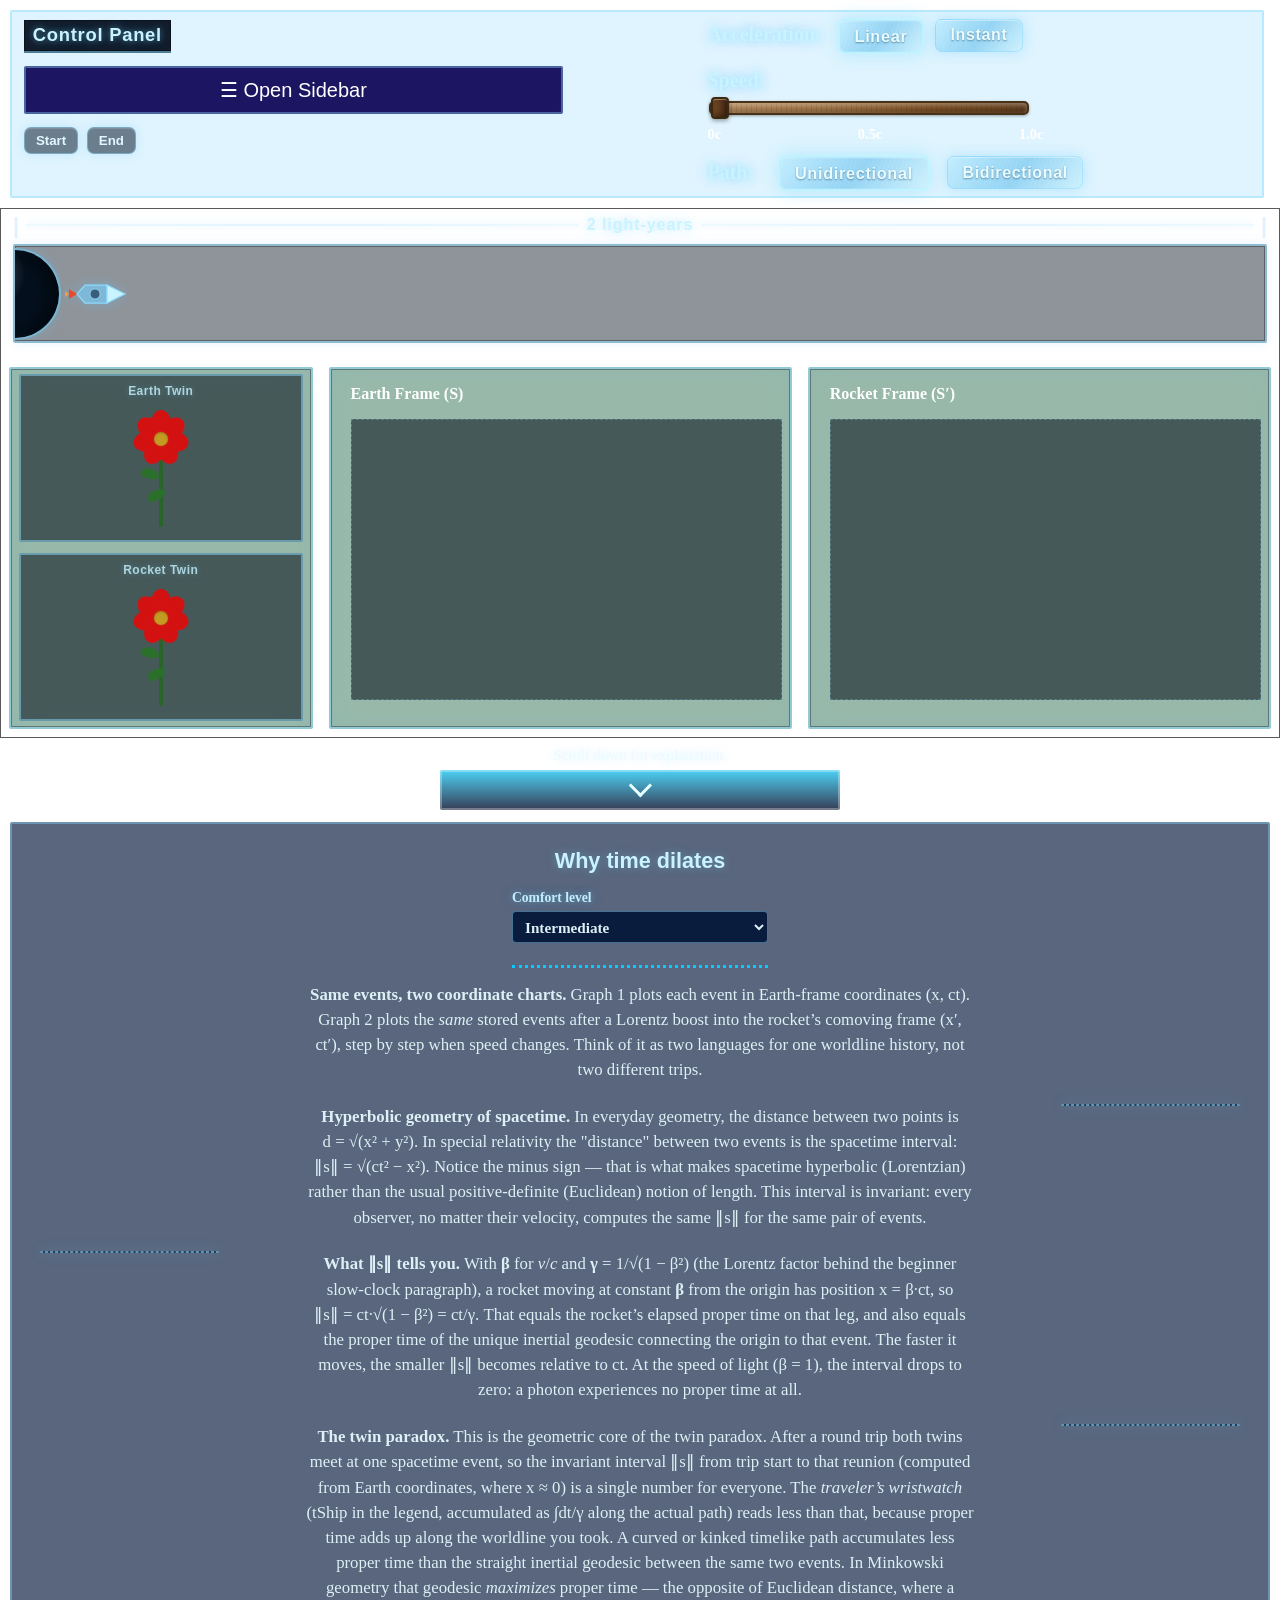
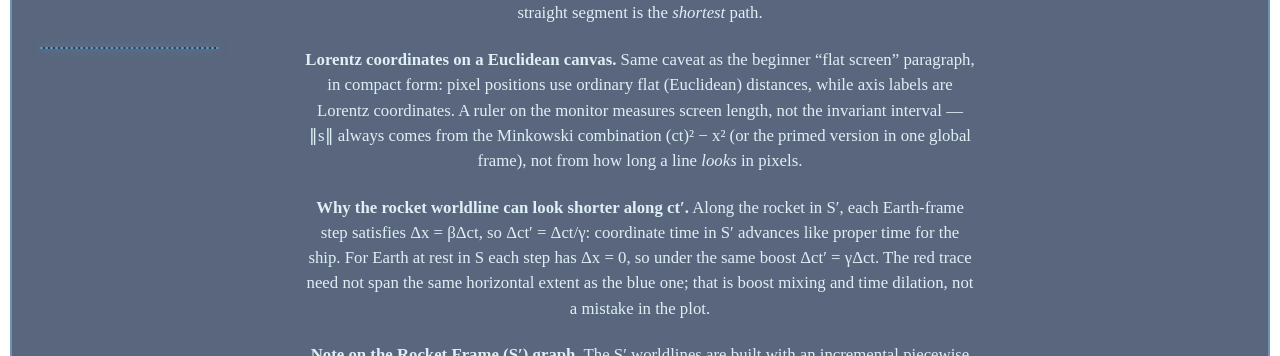
<file: index.html>
<!doctype html>
<html lang="en">
  <head>
    <meta charset="utf-8" />
    <meta http-equiv="refresh" content="0; url=/templates/time-dilation.html" />
    <meta name="viewport" content="width=device-width, initial-scale=1" />
    <title>Time Dilation</title>
  </head>
  <body>
    <p>Redirecting to <a href="/templates/time-dilation.html">Time Dilation</a>...</p>
  </body>
</html>
</file>
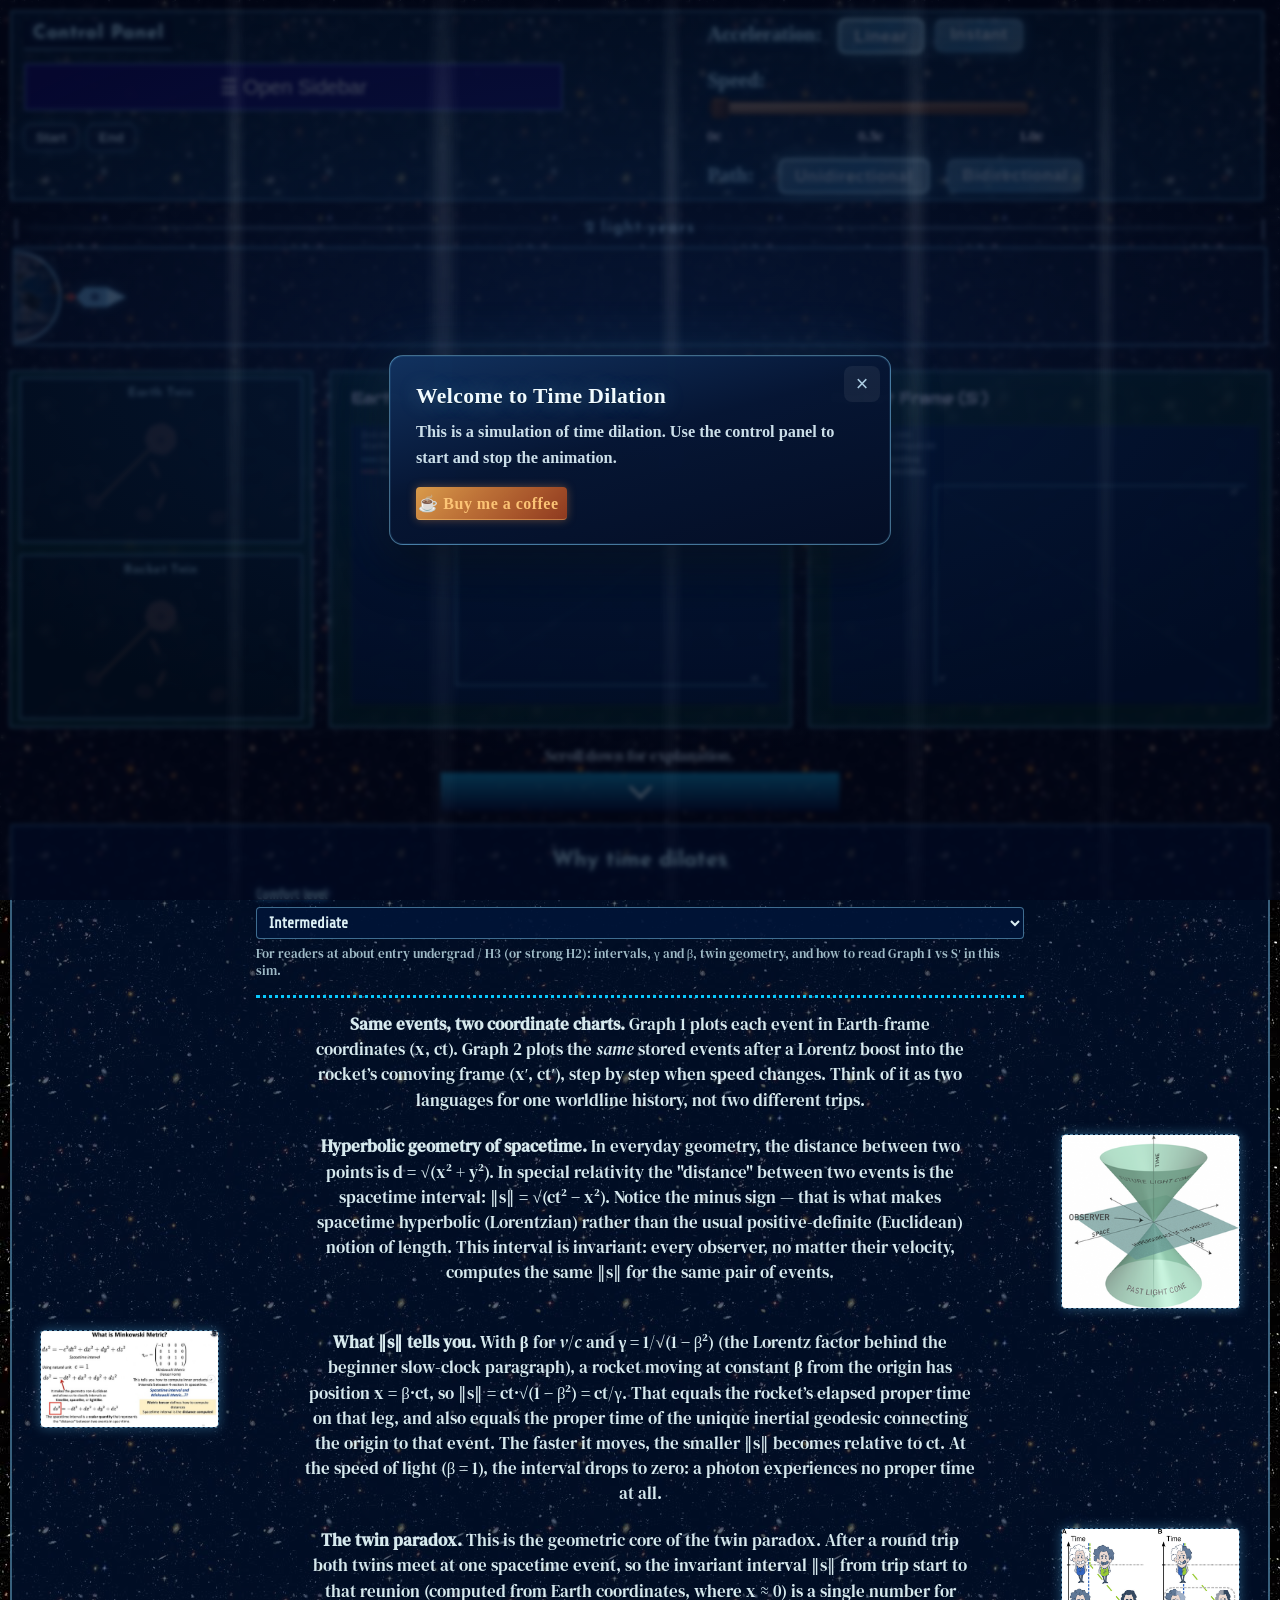
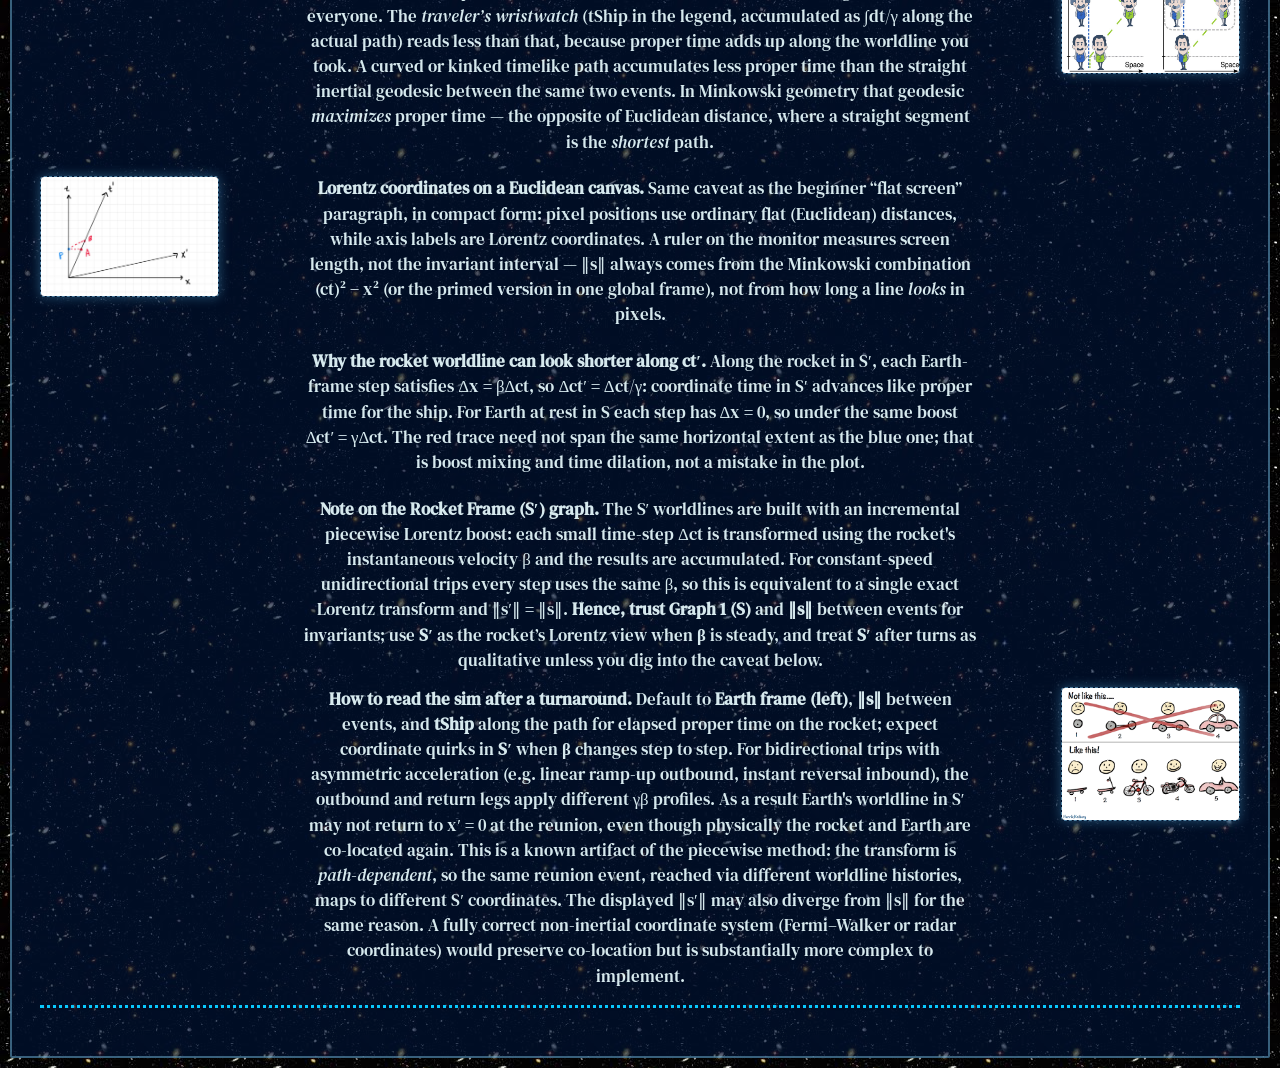
<file: templates/time-dilation.html>
<!DOCTYPE html>
<html lang="en">
<head>
    <meta charset="UTF-8">
    <meta name="viewport" content="width=device-width, initial-scale=1.0" />
    <meta name="description" content="A website that aims to use Minkowski diagrams to visually show time dilation in effect." />
    <title>Time Dilation</title>
    <!--Fonts-->
    <link rel="preconnect" href="https://fonts.googleapis.com">
    <link rel="preconnect" href="https://fonts.gstatic.com" crossorigin>
    <link href="https://fonts.googleapis.com/css2?family=Audiowide&family=DM+Serif+Text:ital@0;1&family=Fjalla+One&family=Josefin+Sans:ital,wght@0,100..700;1,100..700&family=Share+Tech&family=Yanone+Kaffeesatz:wght@200..700&display=swap" rel="stylesheet">
    <!--Icon-->
    <link rel="icon" type="image/png" href="../static/img/rocket-icon.png" sizes="any" />
    <!--CSS-->
    <link rel="stylesheet" href="../static/time-dilation-SideBottomBars.css" />
    <link rel="stylesheet" href="../static/time-dilation-GridsAndPaths.css" />
    <link rel="stylesheet" href="../static/time-dilation-RocketsNRoses.css" />
    <link rel="stylesheet" href="../static/time-dilation-Media.css" />
    <link rel="stylesheet" href="../static/time-dilation-Fonts.css" />
    <!--JavaScript-->
    <script src="../static/time-dilation.js" defer></script>
    <script src="../static/time-dilation-graph.js" defer></script>
</head>
<body>
    <header>
        <div class="sidebar" id="navbar">
            <a href="javascript:void(0)" class="closebtn">&times;</a>
            <a href="https://star-classification.netlify.app/">Home</a>
            <a href="https://star-classification.netlify.app/star-classes/">Star Classification</a>
            <a href="https://time-dilation.netlify.app/">Time Dilation</a>
            <a class="sidebar-kofi-link" href="https://ko-fi.com/novark" target="_blank" rel="noopener noreferrer"><span class="sidebar-kofi-emoji" aria-hidden="true">☕</span>Support me on Ko-fi</a>
        </div>
        <div class="control-panel">
            <div class="panel-1">
                <h1 class="panel-title panel-primary josefin-sans-700">Control Panel</h1>
                <button type="button" class="openbtn">☰ Open Sidebar</button>
                <div class="play-pause-button">
                    <button type="button" class="play-pause-btn" aria-pressed="false">Start</button>
                    <button type="button" class="reset-btn">End</button>
                </div>
            </div>
            <div class="panel-2">
                <p class="accel-row"><span class="control-label">Acceleration:</span> <button type="button" class="linear accel-btn" data-mode="linear" onclick="acceleration(event, 'linear')" aria-pressed="true">Linear</button><button type="button" class="instant accel-btn" data-mode="instant" onclick="acceleration(event, 'instant')" aria-pressed="false">Instant</button></p>
                <label for="speed" class="control-label">Speed:</label>
                <div class="speed-control">
                    <input type="range" class="speed" name="speed" id="speed" min="0" max="10" value="0"/>
                    <div class="speed-labels">
                        <span>0c</span>
                        <span>0.5c</span>
                        <span>1.0c</span>
                    </div>
                </div>
                <p class="path-row"> <!--PATH represents the path of the rocket, either unidirectional or bidirectional-->
                    <span class="control-label">Path:</span>
                    <button type="button" class="accel-btn path-btn" data-path="uni" aria-pressed="true">Unidirectional</button>
                    <button type="button" class="accel-btn path-btn" data-path="bi" aria-pressed="false">Bidirectional</button>
                </p>
            </div>
        </div>
    </header>
    <main>
        <div class="rocket-div">
            <div class="line-length-row" id="lineLengthRow">
                <span class="line-length-cap" aria-hidden="true">|</span>
                <span class="line-length-arm" aria-hidden="true"></span>
                <p class="path-length-text" id="pathLengthText">2 light-years</p>
                <span class="line-length-arm" aria-hidden="true"></span>
                <span class="line-length-cap" aria-hidden="true">|</span>
            </div>
            <div class="rocket-stage">
                <div class="rocket-portal" aria-hidden="true"></div>
                <div class="rocket-track" id="rocketTrack">
                    <svg class="rocket-ship" id="rocketShip" viewBox="0 0 78 40" width="78" height="40" aria-hidden="true">
                        <path fill="#7eb8d6" stroke="rgba(140, 220, 255, 0.95)" stroke-width="1.25" d="M44 11 L22 11 L14 20 L22 29 L44 29 Z"/>
                        <path fill="#c8f3ff" stroke="rgba(140, 220, 255, 0.95)" stroke-width="1.25" d="M44 11 L62 20 L44 29 Z"/>
                        <circle cx="32" cy="20" r="5" fill="rgba(25, 45, 70, 0.65)" stroke="rgba(140, 220, 255, 0.8)" stroke-width="1"/>
                        <path fill="#e84a2e" d="M14 20 L6 15 L6 25 Z"/>
                        <path fill="#ff9a3c" d="M6 20 L2 17 L2 23 Z" opacity="0.92"/>
                    </svg>
                </div>
            </div>
        </div>
        <div class="time-effect">
            <div class="earth-effect">
                <p class="effect-label">Earth Twin</p>
                <div class="rose" id="earthRose">
                    <div class="rose-stem"></div>
                    <div class="rose-leaf left"></div>
                    <div class="rose-leaf right"></div>
                    <div class="rose-head">
                        <div class="rose-petal p1"></div>
                        <div class="rose-petal p2"></div>
                        <div class="rose-petal p3"></div>
                        <div class="rose-petal p4"></div>
                        <div class="rose-petal p5"></div>
                        <div class="rose-petal p6"></div>
                        <div class="rose-petal p7"></div>
                        <div class="rose-center"></div>
                    </div>
                    <div class="rose-fallen-petal f1"></div>
                    <div class="rose-fallen-petal f2"></div>
                    <div class="rose-fallen-petal f3"></div>
                </div>
            </div>
            <div class="rocket-effect">
                <p class="effect-label">Rocket Twin</p>
                <div class="rose" id="rocketRose">
                    <div class="rose-stem"></div>
                    <div class="rose-leaf left"></div>
                    <div class="rose-leaf right"></div>
                    <div class="rose-head">
                        <div class="rose-petal p1"></div>
                        <div class="rose-petal p2"></div>
                        <div class="rose-petal p3"></div>
                        <div class="rose-petal p4"></div>
                        <div class="rose-petal p5"></div>
                        <div class="rose-petal p6"></div>
                        <div class="rose-petal p7"></div>
                        <div class="rose-center"></div>
                    </div>
                    <div class="rose-fallen-petal f1"></div>
                    <div class="rose-fallen-petal f2"></div>
                    <div class="rose-fallen-petal f3"></div>
                </div>
            </div>
        </div>
        <div class="graph-card div-1">
            <p class="graph-card-title">Earth Frame (S) <span class="minkowski-norm" id="normS"></span></p>
            <canvas class="graph-canvas" id="spacetimeGraph1" width="300" height="195" aria-label="Spacetime diagram in Earth frame S"></canvas>
        </div>
        <div class="graph-card div-2">
            <p class="graph-card-title">Rocket Frame (S&#x2032;) <span class="minkowski-norm" id="normSPrime"></span></p>
            <canvas class="graph-canvas" id="spacetimeGraph2" width="300" height="195" aria-label="Spacetime diagram in rocket comoving frame S prime"></canvas>
        </div>
    </main>
    <div id="welcome-modal" class="modal-backdrop" hidden aria-modal="true" role="dialog" aria-labelledby="welcome-modal-title">
        <div class="modal-smoke-trails" aria-hidden="true">
            <span class="modal-smoke modal-smoke--1"></span>
            <span class="modal-smoke modal-smoke--2"></span>
            <span class="modal-smoke modal-smoke--3"></span>
            <span class="modal-smoke modal-smoke--4"></span>
            <span class="modal-smoke modal-smoke--5"></span>
        </div>
        <div class="modal-panel">
            <button type="button" class="modal-close-btn" id="welcome-modal-close" aria-label="Close welcome dialog">&times;</button>
            <h2 id="welcome-modal-title" class="modal-title">Welcome to Time Dilation</h2>
            <p id="welcome-modal-description" class="modal-description">This is a simulation of time dilation. Use the control panel to start and stop the animation.</p>
            <a class="modal-kofi-link" href="https://ko-fi.com/novark" target="_blank" rel="noopener noreferrer">☕ Buy me a coffee</a>
        </div>
    </div>
    <footer class="page-footer-hint">
        <p class="footer-scroll-text">Scroll down for explanation.</p>
        <button type="button" class="footer-scroll-btn" id="scrollToExplanation" aria-label="Scroll to explanation">
            <span class="chevron-down" aria-hidden="true"></span>
        </button>
    </footer>
    <section id="explanation" class="explanation-section" tabindex="-1" data-explanation-level="intermediate">
        <div class="explanation-section-header">
            <h2 class="explanation-heading josefin-sans-700">Why time dilates</h2>
            <div class="explanation-difficulty">
                <label for="difficulty-level" class="control-label explanation-difficulty-label">Comfort level</label>
                <select id="difficulty-level" class="explanation-difficulty-select" aria-describedby="difficulty-audience-hint">
                    <option value="beginner">Beginner</option>
                    <option value="intermediate" selected>Intermediate</option>
                    <option value="advanced">Advanced</option>
                </select>
                <p class="explanation-audience-hint dm-serif-text-regular" id="difficulty-audience-hint" role="status"></p>
            </div>
        </div>

        <div class="explanation-panel" data-level="beginner" hidden>
            <div class="explanation-lead-row">
                <div class="explanation-side explanation-side--left">
                <figure class="explanation-figure explanation-figure--left" aria-label="Supporting illustration (left)">
                </figure>
                </div>
                <p class="explanation-lead dm-serif-text-regular">
                    <strong>Two pictures, one trip.</strong>
                    The left graph is from <em>Earth's frame of reference</em>: where things are and when they happen, as if you stayed home. The right graph is the <em>same journey</em> described in the <em>rocket's frame of reference</em>, updated little by little as the ship moves. Same story and same events; only the labels on the axes change.
                </p>
                <div class="explanation-side explanation-side--right">
                <figure class="explanation-figure explanation-figure--right" aria-label="Supporting illustration (right)">
                    <img src="../static/img/time-dilation-beginner-1.png" alt="Supporting illustration (right)">
                </figure>
                </div>
            </div>
            <div class="explanation-lead-row explanation-lead-spaced">
                <div class="explanation-side explanation-side--left">
                <figure class="explanation-figure explanation-figure--left" aria-label="Supporting illustration (left)">
                    <img src="../static/img/time-dilation-beginner-2.jpg" alt="Supporting illustration (left)">
                </figure>
                </div>
                <p class="explanation-lead dm-serif-text-regular">
                    <strong>Clocks and speed.</strong>
                    Special relativity says a clock that moves in a straight line at high speed ticks slower <em>as judged by</em> someone who stays at rest, if you compare how much time passes on each clock between the same start and end events. The graphs plot time (horizontal) against position (vertical): a steeper line means the rocket is covering more distance in the same Earth time, so it is moving faster. The next comfort level names the usual factor <strong>&#x3B3;</strong> (gamma) that quantifies that slowdown between agreed events.
                </p>
                <div class="explanation-side explanation-side--right">
                <figure class="explanation-figure explanation-figure--right" aria-label="Supporting illustration (right)">
                </figure>
                </div>
            </div>
            <div class="explanation-lead-row explanation-lead-spaced">
                <div class="explanation-side explanation-side--left">
                <figure class="explanation-figure explanation-figure--left" aria-label="Supporting illustration (left)">
                </figure>
                </div>
                <p class="explanation-lead dm-serif-text-regular">
                    <strong>What &#x2016;s&#x2016; is (informally).</strong>
                    The number &#x2016;s&#x2016; beside each graph is computed from the rocket&rsquo;s current event as &#x221A;((ct)&#xB2;&nbsp;&minus;&nbsp;x&#xB2;) in that diagram&rsquo;s coordinates. That is the invariant interval from the start of the trip to that event &mdash; the same value every inertial observer would assign to that pair of events. For a <em>steady one-way</em> cruise from rest at the origin, that number <strong>matches the time on the rocket&rsquo;s wristwatch</strong>. After turns or acceleration, the wristwatch can read <em>less</em> than &#x2016;s&#x2016; at reunion (twin effect), while &#x2016;s&#x2016; still measures the straight, inertial &ldquo;shortcut&rdquo; proper time between the same two events. When speed approaches <em>c</em>, &#x2016;s&#x2016; along the rocket path grows more slowly than <strong>Earth-frame time ct</strong> on the left graph (clocks at rest in <em>S</em>) between the same events. 
                    Textbooks package that comparison in a factor <strong>&#x3B3;</strong> (gamma), used explicitly one comfort level up.
                </p>
                <div class="explanation-side explanation-side--right">
                <figure class="explanation-figure explanation-figure--right" aria-label="Supporting illustration (right)">
                    <img src="../static/img/time-dilation-beginner-3.jpg" alt="Supporting illustration (right)">
                </figure>
                </div>
            </div>
            <div class="explanation-lead-row explanation-lead-spaced">
                <div class="explanation-side explanation-side--left">
                <figure class="explanation-figure explanation-figure--left" aria-label="Supporting illustration (left)">
                    <img src="../static/img/time-dilation-5-twin-paradox.jpeg" alt="Supporting illustration (left)">
                </figure>
                </div>
                <p class="explanation-lead dm-serif-text-regular">
                    <strong>The twin idea.</strong>
                    If one twin stays home and the other flies away and comes back, the traveler usually ends up younger at the reunion. Roughly: the traveler spends part of the trip at high speed, where each second of their life corresponds to more than a second on Earth. Who accelerates (changes velocity) matters for telling the two stories apart; the animation lets you try one-way and round-trip paths.
                </p>
                <div class="explanation-side explanation-side--right">
                <figure class="explanation-figure explanation-figure--right" aria-label="Supporting illustration (right)"></figure>
                </div>
            </div>
            <div class="explanation-lead-row explanation-lead-spaced">
                <div class="explanation-side explanation-side--left">
                <figure class="explanation-figure explanation-figure--left" aria-label="Supporting illustration (left)"></figure>
                </div>
                <p class="explanation-lead dm-serif-text-regular">
                    <strong>About the second graph (S&#x2032;).</strong>
                    The rocket-frame diagram is built by updating a Lorentz transformation at every small step along the trip &mdash; still the same events as on the left, just converted into the rocket&rsquo;s frame at each moment. For a steady one-way cruise that matches what textbooks do in one go.
                </p>
                <div class="explanation-side explanation-side--right">
                <figure class="explanation-figure explanation-figure--right" aria-label="Supporting illustration (right)"></figure>
                </div>
            </div>
            <div class="explanation-lead-row explanation-lead-spaced">
                <div class="explanation-side explanation-side--left">
                <figure class="explanation-figure explanation-figure--left" aria-label="Supporting illustration (left)">
                </figure>
                </div>
                <p class="explanation-lead dm-serif-text-regular">
                    <strong>Flat screen, not &ldquo;flat spacetime drawn wrong.&rdquo;</strong>
                    The graphs are <em>flat pictures</em>: a grid and straight traces only plot numbers as <em>(x, ct)</em> (or primed) from the simulation &mdash; ordinary <em>Euclidean</em> pixel layout. Physical intervals use a <em>minus</em> sign, as in &#x2016;s&#x2016;&nbsp;=&nbsp;&#x221A;((ct)&#xB2;&nbsp;&minus;&nbsp;x&#xB2;); a longer line on the monitor is <strong>not</strong> automatically &ldquo;more invariant time.&rdquo; <em>Flat Minkowski spacetime</em> (no gravity in this special-relativity demo) is a different idea from mistaking the chart for school-compass geometry on paper.
                </p>
                <div class="explanation-side explanation-side--right">
                <figure class="explanation-figure explanation-figure--right" aria-label="Supporting illustration (right)">
                    <img src="../static/img/time-dilation-beginner-4.webp" alt="Supporting illustration (right)">
                </figure>
                </div>
            </div>
            <div class="explanation-lead-row explanation-lead-spaced-tight">
                <div class="explanation-side explanation-side--left">
                <figure class="explanation-figure explanation-figure--left" aria-label="Supporting illustration (left)"></figure>
                </div>
                <p class="explanation-lead dm-serif-text-regular">
                    For turnarounds and asymmetric speed profiles the picture is still instructive, but some details (for example Earth appearing to end slightly away from the origin in S&#x2032;) are limitations of that step-by-step construction, not something you would see in a perfect accelerating-frame description.
                </p>
                <div class="explanation-side explanation-side--right">
                <figure class="explanation-figure explanation-figure--right" aria-label="Supporting illustration (right)"></figure>
                </div>
            </div>
        </div>

        <div class="explanation-panel" data-level="intermediate">
            <div class="explanation-lead-row">
                <div class="explanation-side explanation-side--left">
                <figure class="explanation-figure explanation-figure--left" aria-label="Supporting illustration (left)"></figure>
                </div>
                <p class="explanation-lead dm-serif-text-regular">
                    <strong>Same events, two coordinate charts.</strong>
                    Graph&nbsp;1 plots each event in Earth-frame coordinates (x, ct). Graph&nbsp;2 plots the <em>same</em> stored events after a Lorentz boost into the rocket&rsquo;s comoving frame (x&prime;, ct&prime;), step by step when speed changes. Think of it as two languages for one worldline history, not two different trips.
                </p>
                <div class="explanation-side explanation-side--right">
                <figure class="explanation-figure explanation-figure--right" aria-label="Supporting illustration (right)"></figure>
                </div>
            </div>
            <div class="explanation-lead-row explanation-lead-spaced">
                <div class="explanation-side explanation-side--left">
                <figure class="explanation-figure explanation-figure--left" aria-label="Supporting illustration (left)"></figure>
                </div>
                <p class="explanation-lead dm-serif-text-regular">
                    <strong>Hyperbolic geometry of spacetime.</strong>
                    In everyday geometry, the distance between two points is d&nbsp;=&nbsp;&#x221A;(x&#xB2;&nbsp;+&nbsp;y&#xB2;). In special relativity the "distance" between two events is the spacetime interval: &#x2016;s&#x2016;&nbsp;=&nbsp;&#x221A;(ct&#xB2;&nbsp;&#x2212;&nbsp;x&#xB2;). Notice the minus sign &#x2014; that is what makes spacetime hyperbolic (Lorentzian) rather than the usual positive-definite (Euclidean) notion of length. This interval is invariant: every observer, no matter their velocity, computes the same &#x2016;s&#x2016; for the same pair of events.
                </p>
                <div class="explanation-side explanation-side--right">
                <figure class="explanation-figure explanation-figure--right" aria-label="Supporting illustration (right)">
                    <img src="../static/img/time-dilation-3.png" alt="Supporting illustration (right)">
                </figure>
                </div>
            </div>
            <div class="explanation-lead-row explanation-lead-spaced">
                <div class="explanation-side explanation-side--left">
                <figure class="explanation-figure explanation-figure--left" aria-label="Supporting illustration (left)">
                    <img src="../static/img/time-dilation-2.png" alt="Supporting illustration (left)">
                </figure>
                </div>
                <p class="explanation-lead dm-serif-text-regular">
                    <strong>What &#x2016;s&#x2016; tells you.</strong>
                    With <strong>&#x3B2;</strong> for <em>v</em>/<em>c</em> and <strong>&#x3B3;</strong>&nbsp;=&nbsp;1/&#x221A;(1&nbsp;&minus;&nbsp;&#x3B2;&#xB2;) (the Lorentz factor behind the beginner slow-clock paragraph), a rocket moving at constant <strong>&#x3B2;</strong> from the origin has position x&nbsp;=&nbsp;&#x3B2;&#xB7;ct, so &#x2016;s&#x2016;&nbsp;=&nbsp;ct&#xB7;&#x221A;(1&nbsp;&#x2212;&nbsp;&#x3B2;&#xB2;)&nbsp;=&nbsp;ct/&#x3B3;. That equals the rocket&rsquo;s elapsed proper time on that leg, and also equals the proper time of the unique inertial geodesic connecting the origin to that event. The faster it moves, the smaller &#x2016;s&#x2016; becomes relative to ct. At the speed of light (&#x3B2;&nbsp;=&nbsp;1), the interval drops to zero: a photon experiences no proper time at all.
                </p>
                <div class="explanation-side explanation-side--right">
                <figure class="explanation-figure explanation-figure--right" aria-label="Supporting illustration (right)"></figure>
                </div>
            </div>
            <div class="explanation-lead-row explanation-lead-spaced">
                <div class="explanation-side explanation-side--left">
                <figure class="explanation-figure explanation-figure--left" aria-label="Supporting illustration (left)"></figure>
                </div>
                <p class="explanation-lead dm-serif-text-regular">
                    <strong>The twin paradox.</strong>
                    This is the geometric core of the twin paradox. After a round trip both twins meet at one spacetime event, so the invariant interval &#x2016;s&#x2016; from trip start to that reunion (computed from Earth coordinates, where x&nbsp;&#x2248;&nbsp;0) is a single number for everyone. The <em>traveler&rsquo;s wristwatch</em> (tShip in the legend, accumulated as &#x222B;dt/&#x3B3; along the actual path) reads less than that, because proper time adds up along the worldline you took. A curved or kinked timelike path accumulates less proper time than the straight inertial geodesic between the same two events. In Minkowski geometry that geodesic <em>maximizes</em> proper time &#x2014; the opposite of Euclidean distance, where a straight segment is the <em>shortest</em> path.
                </p>
                <div class="explanation-side explanation-side--right">
                <figure class="explanation-figure explanation-figure--right" aria-label="Supporting illustration (right)">
                    <img src="../static/img/time-dilation-5-twin-paradox.jpeg" alt="Supporting illustration (right)">
                </figure>
                </div>
            </div>
            <div class="explanation-lead-row explanation-lead-spaced">
                <div class="explanation-side explanation-side--left">
                <figure class="explanation-figure explanation-figure--left" aria-label="Supporting illustration (left)">
                    <img src="../static/img/time-dilation-4.jpg" alt="Supporting illustration (left)">
                </figure>
                </div>
                <p class="explanation-lead dm-serif-text-regular">
                    <strong>Lorentz coordinates on a Euclidean canvas.</strong>
                    Same caveat as the beginner &ldquo;flat screen&rdquo; paragraph, in compact form: pixel positions use ordinary flat (Euclidean) distances, while axis labels are Lorentz coordinates. A ruler on the monitor measures screen length, not the invariant interval &#x2014; &#x2016;s&#x2016; always comes from the Minkowski combination (ct)&sup2;&nbsp;&minus;&nbsp;x&sup2; (or the primed version in one global frame), not from how long a line <em>looks</em> in pixels.
                </p>
                <div class="explanation-side explanation-side--right">
                <figure class="explanation-figure explanation-figure--right" aria-label="Supporting illustration (right)"></figure>
                </div>
            </div>
            <div class="explanation-lead-row explanation-lead-spaced">
                <div class="explanation-side explanation-side--left">
                <figure class="explanation-figure explanation-figure--left" aria-label="Supporting illustration (left)"></figure>
                </div>
                <p class="explanation-lead dm-serif-text-regular">
                    <strong>Why the rocket worldline can look shorter along ct&prime;.</strong>
                    Along the rocket in S&prime;, each Earth-frame step satisfies &#x394;x&nbsp;=&nbsp;&#x3B2;&#x394;ct, so &#x394;ct&prime;&nbsp;=&nbsp;&#x394;ct/&#x3B3;: coordinate time in S&prime; advances like proper time for the ship. For Earth at rest in S each step has &#x394;x&nbsp;=&nbsp;0, so under the same boost &#x394;ct&prime;&nbsp;=&nbsp;&#x3B3;&#x394;ct. The red trace need not span the same horizontal extent as the blue one; that is boost mixing and time dilation, not a mistake in the plot.
                </p>
                <div class="explanation-side explanation-side--right">
                <figure class="explanation-figure explanation-figure--right" aria-label="Supporting illustration (right)"></figure>
                </div>
            </div>
            <div class="explanation-lead-row explanation-lead-spaced">
                <div class="explanation-side explanation-side--left">
                <figure class="explanation-figure explanation-figure--left" aria-label="Supporting illustration (left)"></figure>
                </div>
                <p class="explanation-lead dm-serif-text-regular">
                    <strong>Note on the Rocket Frame (S&#x2032;) graph.</strong>
                    The S&#x2032; worldlines are built with an incremental piecewise Lorentz boost: each small time-step &#x394;ct is transformed using the rocket's instantaneous velocity &#x3B2; and the results are accumulated. For constant-speed unidirectional trips every step uses the same &#x3B2;, so this is equivalent to a single exact Lorentz transform and &#x2016;s&#x2032;&#x2016;&nbsp;=&nbsp;&#x2016;s&#x2016;. <strong>Hence, trust Graph&nbsp;1 (S)</strong> and <strong>&#x2016;s&#x2016;</strong> between events for invariants; use <strong>S&#x2032;</strong> as the rocket&rsquo;s Lorentz view when <strong>&#x3B2;</strong> is steady, and treat <strong>S&#x2032;</strong> after turns as qualitative unless you dig into the caveat below.
                </p>
                <div class="explanation-side explanation-side--right">
                <figure class="explanation-figure explanation-figure--right" aria-label="Supporting illustration (right)"></figure>
                </div>
            </div>
            <div class="explanation-lead-row explanation-lead-spaced-tight">
                <div class="explanation-side explanation-side--left">
                <figure class="explanation-figure explanation-figure--left" aria-label="Supporting illustration (left)"></figure>
                </div>
                <p class="explanation-lead dm-serif-text-regular">
                    <strong>How to read the sim after a turnaround.</strong>
                    Default to <strong>Earth frame (left)</strong>, <strong>&#x2016;s&#x2016;</strong> between events, and <strong>tShip</strong> along the path for elapsed proper time on the rocket; expect coordinate quirks in <strong>S&#x2032;</strong> when <strong>&#x3B2;</strong> changes step to step. For bidirectional trips with asymmetric acceleration (e.g. linear ramp-up outbound, instant reversal inbound), the outbound and return legs apply different &#x3B3;&#x3B2; profiles. As a result Earth's worldline in S&#x2032; may not return to x&#x2032;&nbsp;=&nbsp;0 at the reunion, even though physically the rocket and Earth are co-located again. This is a known artifact of the piecewise method: the transform is <em>path-dependent</em>, so the same reunion event, reached via different worldline histories, maps to different S&#x2032; coordinates. The displayed &#x2016;s&#x2032;&#x2016; may also diverge from &#x2016;s&#x2016; for the same reason.                     A fully correct non-inertial coordinate system (Fermi&ndash;Walker or radar coordinates) would preserve co-location but is substantially more complex to implement.
                </p>
                <div class="explanation-side explanation-side--right">
                <figure class="explanation-figure explanation-figure--right" aria-label="Supporting illustration (right)">
                    <img src="../static/img/time-dilation-6.png" alt="Supporting illustration (right)">
                </figure>
                </div>
            </div>
        </div>

        <div class="explanation-panel" data-level="advanced" hidden>
            <div class="explanation-lead-row">
                <div class="explanation-side explanation-side--left">
                <figure class="explanation-figure explanation-figure--left" aria-label="Supporting illustration (left)">
                    <img src="../static/img/time-dilation-advanced-1.jpg" alt="Supporting illustration (left)">
                </figure>
                </div>
                <p class="explanation-lead dm-serif-text-regular">
                    <strong>Coordinate charts vs. Euclidean display.</strong>
                    Each diagram sends an open set of Lorentz coordinates (global S, or piecewise-composed S&prime;) into &#x211D;&sup2; for rendering. That map is smooth for visualization but is <em>not</em> an isometry: the viewer&rsquo;s Euclidean arc length in pixel space does not reproduce proper time or invariant interval. Physical lengths come from the Lorentzian metric on Minkowski space, not from a ruler on the PNG. Graph&nbsp;1 and graph&nbsp;2 are different charts of the same underlying events when the piecewise boost is consistent (e.g. one constant &#x3B2;). <strong>Operationally:</strong> for elapsed times and invariants between events, read <strong>Graph&nbsp;1</strong> and <strong>&#x2016;s&#x2016;</strong>; use <strong>S&#x2032;</strong> as a Lorentz view that agrees with <strong>S</strong> when <strong>&#x3B2;</strong> is constant, and lean on the intermediate caveat when <strong>&#x3B2;</strong> varies along the path.
                </p>
                <div class="explanation-side explanation-side--right">
                <figure class="explanation-figure explanation-figure--right" aria-label="Supporting illustration (right)"></figure>
                </div>
            </div>
            <div class="explanation-lead-row explanation-lead-spaced">
                <div class="explanation-side explanation-side--left">
                <figure class="explanation-figure explanation-figure--left" aria-label="Supporting illustration (left)"></figure>
                </div>
                <p class="explanation-lead dm-serif-text-regular">
                    <strong>Metric and invariant interval.</strong>
                    Minkowski spacetime carries the flat Lorentzian metric with signature choice (+,&minus;) here: the invariant interval between events separated by (&#x394;ct, &#x394;x) is &#x394;s&#xB2;&nbsp;=&nbsp;(&#x394;ct)&#xB2;&nbsp;&#x2212;&nbsp;(&#x394;x)&#xB2; (timelike if positive). Lorentz transformations are isometries of this metric, so a single global inertial frame change leaves &#x2016;s&#x2016; fixed for any <em>pair</em> of events. Proper time along a timelike curve is &#x3C4;&nbsp;=&nbsp;&#x222B;&#x221A;((&#x394;ct)&#xB2;&nbsp;&#x2212;&nbsp;(&#x394;x)&#xB2;) along the curve; for inertial motion this collapses to &#x394;&#x3C4;&nbsp;=&nbsp;&#x394;ct/&#x3B3;.
                </p>
                <div class="explanation-side explanation-side--right">
                <figure class="explanation-figure explanation-figure--right" aria-label="Supporting illustration (right)">
                    <img src="../static/img/time-dilation-2.png" alt="Supporting illustration (right)">
                </figure>
                </div>
            </div>
            <div class="explanation-lead-row explanation-lead-spaced">
                <div class="explanation-side explanation-side--left">
                <figure class="explanation-figure explanation-figure--left" aria-label="Supporting illustration (left)">
                    <img src="../static/img/time-dilation-advanced-4.jpg" alt="Supporting illustration (left)">
                </figure>
                </div>
                <p class="explanation-lead dm-serif-text-regular">
                    <strong>Geodesics vs. general worldlines.</strong>
                    Between two timelike-related events, the unique inertial (unaccelerated) segment maximizes proper time (twin &ldquo;paradox&rdquo;). A piecewise-inertial path with the same endpoints has strictly smaller integrated proper time. Contrast Euclidean distance in the plane: a broken path between two points is usually <em>longer</em> than the straight chord (triangle inequality). For timelike proper time in Minkowski space the inequality flips: the chord (geodesic) is the <em>longest</em> time, not the shortest distance.
                </p>
                <div class="explanation-side explanation-side--right">
                <figure class="explanation-figure explanation-figure--right" aria-label="Supporting illustration (right)"></figure>
                </div>
            </div>
            <div class="explanation-lead-row explanation-lead-spaced">
                <div class="explanation-side explanation-side--left">
                <figure class="explanation-figure explanation-figure--left" aria-label="Supporting illustration (left)"></figure>
                </div>
                <p class="explanation-lead dm-serif-text-regular">
                    <strong>Rapidity and boosts.</strong>
                    Writing &#x3B2;&nbsp;=&nbsp;tanh&#x2009;&#x3C8;, colinear boosts compose by adding rapidity &#x3C8;, whereas spatial rotations compose by adding angle. Non-colinear boosts do not commute; successive boosts can generate a rotation (Thomas precession), which foreshadows why gluing many small boosts along a curved worldline is subtle. This demo still advances each step with instantaneous <strong>&#x3B2;</strong>, not &#x3C8;; rapidity is the language that explains why those small boosts need not piece together into one innocent global <strong>S&#x2032;</strong>.
                </p>
                <div class="explanation-side explanation-side--right">
                <figure class="explanation-figure explanation-figure--right" aria-label="Supporting illustration (right)">
                    <img src="../static/img/time-dilation-advanced-2.png" alt="Supporting illustration (right)">
                </figure>
                </div>
            </div>
            <div class="explanation-lead-row explanation-lead-spaced">
                <div class="explanation-side explanation-side--left">
                <figure class="explanation-figure explanation-figure--left" aria-label="Supporting illustration (left)">
                    <img src="../static/img/time-dilation-advanced-3.png" alt="Supporting illustration (left)">
                </figure>
                </div>
                <p class="explanation-lead dm-serif-text-regular">
                    <strong>Piecewise boosts and S&#x2032; in this demo.</strong>
                    The S&#x2032; graph integrates incremental boosts on each &#x394;ct using the instantaneous &#x3B2;(t). For one constant &#x3B2; this reproduces one global Lorentz map, so &#x2016;s&#x2032;&#x2016;&nbsp;=&nbsp;&#x2016;s&#x2016; for the endpoint event vector. For varying &#x3B2;, the construction is a sequence of different inertial charts; composing boosts along a non-inertial trajectory is <em>path-dependent</em> and does not generally yield a global inertial frame. Hence reunion need not appear at x&#x2032;&nbsp;=&nbsp;0 and the displayed &#x2016;s&#x2032;&#x2016; can differ from &#x2016;s&#x2016;: cross terms from changing boost from step to step spoil naive interval invariance of the <em>accumulated</em> coordinates.
                </p>
                <div class="explanation-side explanation-side--right">
                <figure class="explanation-figure explanation-figure--right" aria-label="Supporting illustration (right)"></figure>
                </div>
            </div>
            <div class="explanation-lead-row explanation-lead-spaced-tight">
                <div class="explanation-side explanation-side--left">
                <figure class="explanation-figure explanation-figure--left" aria-label="Supporting illustration (left)"></figure>
                </div>
                <p class="explanation-lead dm-serif-text-regular">
                    A Fermi&ndash;Walker transported tetrad (or radar/Rindler-type coordinates matched to the actual 4-acceleration) is the sort of upgrade that would remove artifacts such as reunion at <em>x&#x2032;</em>&nbsp;&#x2260;&nbsp;0 in the piecewise <strong>S&#x2032;</strong> picture described in the intermediate caveat &mdash; at the cost of a substantially heavier implementation than this visualization.
                </p>
                <div class="explanation-side explanation-side--right">
                <figure class="explanation-figure explanation-figure--right" aria-label="Supporting illustration (right)"></figure>
                </div>
            </div>
        </div>
    </section>
</body>
</html>
</file>
<file: static/time-dilation-SideBottomBars.css>
.sidebar {
  height: 100%;
  width: 0;
  position: fixed; /* Stay in place */
  z-index: 1; /* Stay on top */
  top: 0;
  left: 0;
  background-color: #111; /* Black*/
  overflow: hidden;
  padding-top: 60px; /* Place content 60px from the top */
  transition: 0.5s; /* 0.5 second transition effect to slide in the sidebar */
}

.sidebar a {
  margin-top: 30px;
  padding: 8px 8px 8px 32px;
  text-decoration: none;
  font-size: 25px;
  color: #818181;
  display: block;
  transition: 0.3s;
}

/* When you mouse over the navigation links, change their color */
.sidebar a:hover {
  color: #f1f1f1;
}

.sidebar .sidebar-kofi-link {
  position: absolute;
  left: 5%;
  bottom: 10%;
  width: 80%;
  margin-top: 0;
  padding: 0.65rem 0.85rem;
  border-radius: 999px;
  font-size: 0.9rem;
  font-weight: 700;
  font-family: 'Audiowide';
  color: #432700;
  background: linear-gradient(135deg, rgba(255, 180, 80, 0.85) 0%, rgba(255, 150, 60, 0.75) 35%, rgba(255, 120, 40, 0.65) 70%, rgba(255, 90, 20, 0.55) 100%);
  box-shadow: 0 0 14px rgba(255, 160, 80, 0.35);
  transition: box-shadow 0.15s ease, transform 0.15s ease, color 0.15s ease;
  justify-content: center;
  text-align: center;
  text-decoration: none;
}

.sidebar .sidebar-kofi-link:hover {
  color: #2a1400;
  box-shadow: 0 0 18px rgba(255, 180, 100, 0.45);
  transform: translateY(-1px);
}

.sidebar .sidebar-kofi-emoji {
  margin-right: 0.45rem;
}

/* Position and style the close button (top right corner) */
.sidebar .closebtn {
  position: absolute;
  top: 0;
  right: 25px;
  font-size: 36px;
  margin-left: 50px;
}

/* The button used to open the sidebar */
.openbtn { 
  font-size: 20px;
  cursor: pointer;
  border: 2px solid rgba(140, 220, 255, 0.4);
  border-radius: 2px;
  background-color: rgba(19, 10, 90, 0.95);
  backdrop-filter: blur(10px);
  color: white;
  padding: 10px 15px;
  box-sizing: border-box;
}

.openbtn:hover {
  background-color: #444;
}

/* On smaller screens, where height is less than 450px, change the style of the sidenav (less padding and a smaller font size) */
@media screen and (max-height: 450px) {
  .sidebar {padding-top: 15px;}
  .sidebar a {font-size: 18px;}
}
</file>
<file: static/time-dilation-GridsAndPaths.css>
html {
    padding: 0;
    margin: 0;
    color: white;
    font-weight: 700;
}
body {
    display: grid;
    position: relative;
    min-height: 100vh;
    margin: 0;
    grid-template-rows: auto minmax(260px, 1fr) auto auto;
    grid-template-areas:
        "header"
        "main"
        "footer"
        "explanation";
}
main {
    display: grid;
    justify-content: stretch;
    align-items: stretch;
    align-content: start;
    border: 1px solid rgba(0, 0, 0, 0.65);
    grid-area: main;
    grid-template-rows: auto auto;
    grid-template-columns: 1fr 1.5fr 1.5fr;
    grid-template-areas:
        "rocket-div rocket-div rocket-div"
        "time-effect div-1      div-2";
    width: 100%;
    min-height: 0;
    box-sizing: border-box;
    font-family: 'Audiowide';
}
header {
    grid-area: header;
    height: auto;
    width: 100%;
    margin: 10px;
    box-sizing: border-box;
}
.control-panel {
    display: grid;
    width: 98%;
    min-height: 0;
    justify-content: flex-start;
    align-items: start;
    grid-template-columns: 45% 5.5% 45% 2.5%;
    grid-template-areas: "panel-1 . panel-2 .";
    background: rgba(43, 178, 245, 0.15);
    backdrop-filter: blur(1.5px);
    border: 2px solid rgba(140, 220, 255, 0.45);
    border-radius: 2px;
    box-sizing: border-box;
}
.panel-1 {
    display: flex;
    flex-direction: column;
    gap: 0.65rem;
    grid-area: panel-1;
    padding: 0.5rem 0.75rem;
}
.panel-title {
    margin: 0;
    font-size: 1.15rem;
    letter-spacing: 0.04em;
    color: #c8f3ff;
    text-shadow:
        0 0 6px rgba(120, 220, 255, 0.45),
        0 0 14px rgba(80, 180, 255, 0.28);
}
.panel-primary {
    display: inline-block;
    align-self: flex-start;
    padding: 0.28rem 0.55rem;
    border-bottom: 2px solid rgba(140, 220, 255, 0.5);
    background: rgba(8, 18, 32, 0.95);
    box-shadow: inset 0 0 0 1px rgba(0, 0, 0, 0.35);
}
.panel-title.panel-primary {
    margin-bottom: 0.15rem;
}
.panel-2 {
    margin-left: 5vw;
    grid-area: panel-2;
    padding: 0.35rem 0;
}
.path-row {
    display: flex;
    flex-wrap: wrap;
    align-items: center;
    gap: 0.45rem;
    margin: 0.75rem 0 0 0;
}
.path-row .control-label {
    margin-right: 0.35rem;
}
.panel-2 .path-btn {
    margin-left: 0;
}
.play-pause-button {
    display: flex;
    gap: 0.55rem;
    margin-top: 0.15rem;
}
.play-pause-btn,
.reset-btn {
    padding: 0.34rem 0.68rem;
    border: 1px solid rgba(140, 220, 255, 0.45);
    border-radius: 7px;
    background: rgba(14, 30, 52, 0.55);
    color: #dff8ff;
    font-weight: 700;
    cursor: pointer;
    box-shadow:
        0 0 11px rgba(88, 188, 248, 0.24),
        inset 0 1px 0 rgba(255, 255, 255, 0.14);
    transition: border-color 0.2s ease, box-shadow 0.2s ease, transform, scale 0.12s ease;
}
.play-pause-btn:hover,
.reset-btn:hover {
    border-color: rgba(190, 245, 255, 0.85);
    box-shadow:
        0 0 14px rgba(100, 198, 255, 0.3),
        inset 0 1px 0 rgba(255, 255, 255, 0.22);
    transform: translateY(-1px);
    scale: 1.02;
}

.control-label {
    font-size: 20px;
    color: #c8f3ff;
    text-shadow:
        0 0 6px rgba(120, 220, 255, 0.45),
        0 0 14px rgba(80, 180, 255, 0.28),
        0 0 22px rgba(60, 150, 255, 0.12);
}
.accel-row {
    margin: 0 0 1rem 0;
}
.panel-2 .accel-btn {
    position: relative;
    overflow: hidden;
    padding: 0.42em 0.88em;
    margin-left: 0.8em;
    border: 1px solid rgba(140, 220, 255, 0.5);
    border-radius: 7px;
    color: #e8fcff;
    font-weight: 700;
    font-size: inherit;
    letter-spacing: 0.04em;
    cursor: pointer;
    background:
        linear-gradient(
            128deg,
            rgba(130, 220, 255, 0.42) 0%,
            rgba(90, 185, 235, 0.55) 24%,
            rgba(200, 245, 255, 0.48) 48%,
            rgba(75, 165, 225, 0.52) 72%,
            rgba(160, 230, 255, 0.45) 100%
        );
    background-size: 220% 220%;
    box-shadow:
        0 0 14px rgba(90, 195, 255, 0.35),
        inset 0 1px 0 rgba(255, 255, 255, 0.38);
    text-shadow: 0 1px 2px rgba(0, 40, 70, 0.45);
    transition:
        transform 0.14s ease,
        box-shadow 0.22s ease,
        border-color 0.2s ease,
        background-position 0.35s ease;
}
.panel-2 .accel-btn::before {
    content: "";
    position: absolute;
    inset: 0;
    border-radius: inherit;
    background: repeating-linear-gradient(
        108deg,
        transparent 0,
        transparent 3px,
        rgba(255, 255, 255, 0.07) 3px,
        rgba(255, 255, 255, 0.07) 4px
    );
    pointer-events: none;
    mix-blend-mode: overlay;
}
.panel-2 .accel-btn::after {
    content: "";
    position: absolute;
    inset: -40%;
    background: linear-gradient(
        115deg,
        transparent 35%,
        rgba(255, 255, 255, 0.22) 48%,
        transparent 62%
    );
    transform: translateX(-30%) rotate(8deg);
    pointer-events: none;
    opacity: 0.65;
}
.panel-2 .accel-btn:hover {
    background-position: 85% 45%;
    box-shadow:
        0 0 22px rgba(120, 215, 255, 0.55),
        0 0 36px rgba(70, 175, 255, 0.28),
        inset 0 1px 0 rgba(255, 255, 255, 0.55);
    transform: translateY(-1px);
}
.panel-2 .accel-btn:hover::after {
    opacity: 0.9;
    border-color: rgba(255, 255, 255, 0.85);
    border-width: 2px;
    scale: 1.02;
}
.panel-2 .accel-btn:active {
    background-position: 35% 60%;
}
.panel-2 .accel-btn:focus-visible {
    outline: none;
    box-shadow:
        0 0 0 2px rgba(20, 50, 70, 0.6),
        0 0 0 4px rgba(140, 220, 255, 0.65),
        0 0 20px rgba(100, 200, 255, 0.4);
    border-width: 2px;
}
/* Selected control: path buttons + Linear/Instant (aria-pressed set in JS). */
.panel-2 .accel-btn[aria-pressed="true"] {
    border-color: rgba(190, 245, 255, 0.95);
    border-width: 2px;
    box-shadow:
        0 0 18px rgba(120, 215, 255, 0.45),
        inset 0 1px 0 rgba(255, 255, 255, 0.45);
    transform: translateY(0.5px);
    scale: 1.02;
}
.speed-control {
    width: 100%;
    max-width: 320px;
}
.speed {
    width: 100%;
    height: 1.75rem;
    -webkit-appearance: none;
    appearance: none;
    background: transparent;
    cursor: pointer;
}
.speed:focus {
    outline: none;
}
.speed:focus-visible {
    outline: 2px solid rgba(200, 160, 100, 0.65);
    outline-offset: 4px;
}
/* Wood plank track — WebKit */
.speed::-webkit-slider-runnable-track {
    height: 14px;
    border-radius: 5px;
    border: 2px solid #4a3218;
    box-shadow:
        inset 0 2px 4px rgba(255, 248, 235, 0.35),
        inset 0 -3px 8px rgba(35, 22, 10, 0.45),
        0 1px 3px rgba(0, 0, 0, 0.35);
    background:
        repeating-linear-gradient(
            90deg,
            rgba(45, 28, 14, 0.12) 0,
            rgba(45, 28, 14, 0.12) 1px,
            transparent 1px,
            transparent 5px
        ),
        repeating-linear-gradient(
            0deg,
            rgba(60, 38, 18, 0.08) 0,
            rgba(60, 38, 18, 0.08) 3px,
            transparent 3px,
            transparent 3px
        ),
        linear-gradient(
            90deg,
            #d4a574 0%,
            #b88956 35%,
            #8b5a2b 70%,
            #6b4423 100%
        );
}
.speed::-webkit-slider-thumb {
    -webkit-appearance: none;
    width: 18px;
    height: 22px;
    margin-top: -6px;
    border-radius: 4px;
    border: 2px solid #3d2812;
    box-shadow:
        inset 0 1px 0 rgba(255, 235, 210, 0.4),
        inset 0 -2px 5px rgba(30, 18, 8, 0.5),
        0 2px 4px rgba(0, 0, 0, 0.35);
    background:
        linear-gradient(90deg, #7a4f28 0%, #5c381c 50%, #3d2612 100%);
}
.speed::-webkit-slider-thumb:hover {
    filter: brightness(1.08);
}
.speed::-webkit-slider-thumb:active {
    filter: brightness(0.92);
    box-shadow:
        inset 0 3px 6px rgba(0, 0, 0, 0.45),
        0 1px 2px rgba(0, 0, 0, 0.3);
}
/* Wood plank track — Firefox */
.speed::-moz-range-track {
    height: 14px;
    border-radius: 5px;
    border: 2px solid #4a3218;
    box-shadow:
        inset 0 2px 4px rgba(255, 248, 235, 0.35),
        inset 0 -3px 8px rgba(35, 22, 10, 0.45),
        0 1px 3px rgba(0, 0, 0, 0.35);
    background:
        repeating-linear-gradient(
            0deg,
            rgba(45, 28, 14, 0.12) 0,
            rgba(45, 28, 14, 0.12) 1px,
            transparent 1px,
            transparent 5px
        ),
        repeating-linear-gradient(
            90deg,
            rgba(60, 38, 18, 0.08) 0,
            rgba(60, 38, 18, 0.08) 1px,
            transparent 1px,
            transparent 3px
        ),
        linear-gradient(
            180deg,
            #d4a574 0%,
            #b88956 35%,
            #8b5a2b 70%,
            #6b4423 100%
        );
}
.speed::-moz-range-thumb {
    -moz-appearance: none;
    appearance: none;
    width: 18px;
    height: 22px;
    border: 2px solid #3d2812;
    border-radius: 4px;
    box-shadow:
        inset 0 1px 0 rgba(255, 235, 210, 0.4),
        inset 0 -2px 5px rgba(30, 18, 8, 0.5),
        0 2px 4px rgba(0, 0, 0, 0.35);
    background:
        linear-gradient(180deg, #7a4f28 0%, #5c381c 50%, #3d2612 100%);
}
.speed::-moz-range-thumb:hover {
    filter: brightness(1.08);
}
.speed::-moz-range-thumb:active {
    filter: brightness(0.92);
}
.line-length-row {
    display: flex;
    align-items: center;
    gap: 0.45rem;
    width: 100%;
    min-width: 0;
    padding: 0 0 0.15rem;
    box-sizing: border-box;
}
.line-length-cap {
    flex: 0 0 auto;
    font-family: "Josefin Sans", sans-serif;
    font-size: 1.35rem;
    font-weight: 700;
    color: rgba(200, 230, 255, 0.55);
    line-height: 1;
    user-select: none;
}
.line-length-arm {
    flex: 1;
    min-width: 0.75rem;
    height: 2px;
    border-radius: 1px;
    background: linear-gradient(
        90deg,
        rgba(140, 220, 255, 0.15),
        rgba(200, 235, 255, 0.55),
        rgba(140, 220, 255, 0.15)
    );
    box-shadow: 0 0 8px rgba(100, 200, 255, 0.25);
}
.path-length-text {
    flex: 0 1 auto;
    margin: 0;
    font-family: "Josefin Sans", sans-serif;
    font-size: 1rem;
    font-weight: 700;
    letter-spacing: 0.06em;
    color: #c8f3ff;
    text-shadow:
        0 0 8px rgba(120, 220, 255, 0.4),
        0 0 16px rgba(80, 180, 255, 0.2);
    text-align: center;
    white-space: nowrap;
}
.rocket-div {
    display: flex;
    flex-direction: column;
    grid-area: rocket-div;
    align-self: stretch;
    justify-content: center;
    align-items: stretch;
    gap: 0.35rem;
    width: 100%;
    padding: 0.35rem 0.75rem;
    margin-bottom: 0.6rem;
    box-sizing: border-box;
}
.speed-labels {
    display: flex;
    justify-content: space-between;
    width: 105%;
    color: #ffffff;
    font-family: 'dm serif text';
    font-size: 0.9rem;
}
.minkowski-norm {
    font-family: "DM Serif Text", serif;
    font-size: 0.82rem;
    font-weight: 400;
    color: rgba(255, 214, 102, 0.95);
    text-shadow: 0 0 6px rgba(255, 200, 80, 0.3);
    margin-left: 0.5rem;
}
.time-effect {
    display: flex;
    flex-direction: column;
    grid-area: time-effect;
    padding: 0 0.5rem;
    margin: 0.5rem;
    border: 2px solid rgba(140, 220, 255, 0.5);
    border-radius: 2px;
    background: rgba(10, 90, 54, 0.42);
    backdrop-filter: blur(3px);
    box-shadow:
        inset 0 0 0 1px rgba(0, 0, 0, 0.35),
        inset 0 0 24px rgba(60, 150, 255, 0.06);
    box-sizing: border-box;
}
.graph-card {
    position: relative;
    min-height: 9rem;
    padding: 0 0.5rem 1rem 1.25rem;
    margin: 0.5rem;
    border: 2px solid rgba(140, 220, 255, 0.5);
    border-radius: 2px;
    background: rgba(10, 90, 54, 0.42);
    backdrop-filter: blur(3px);
    box-shadow:
        inset 0 0 0 1px rgba(0, 0, 0, 0.35),
        inset 0 0 24px rgba(60, 150, 255, 0.06);
    box-sizing: border-box;
}
.graph-card .graph-canvas {
    width: 100%;
    max-width: 100%;
    height: auto;
    min-height: 120px;
    display: block;
    border: 1px dashed rgba(140, 220, 255, 0.28);
    border-radius: 1px;
    background: rgba(4, 12, 24, 0.55);
    box-sizing: border-box;
}
.axis-label {
    position: absolute;
    font-family: "Josefin Sans", sans-serif;
    font-size: 0.75rem;
    color: #c8f3ff;
    text-shadow: 0 0 8px rgba(120, 220, 255, 0.35);
    pointer-events: none;
}
.axis-ct {
    left: 0.2rem;
    top: 50%;
    transform: translateY(-50%) rotate(-90deg);
    transform-origin: center center;
}
.axis-x {
    right: 0.55rem;
    bottom: 0.35rem;
}
.div-1 {
    grid-area: div-1;
}
.div-2 {
    grid-area: div-2;
}
.page-footer-hint {
    grid-area: footer;
    display: flex;
    flex-direction: column;
    align-items: center;
    justify-content: center;
    gap: 0.35rem;
    padding: 0.5rem 1rem 0.75rem;
    text-align: center;
    box-sizing: border-box;
}
.footer-scroll-text {
    margin: 0;
    max-width: 36rem;
    font-family: "DM Serif Text", serif;
    font-weight: 400;
    font-size: 0.95rem;
    color: #e8fcff;
    text-shadow: 0 0 10px rgba(100, 200, 255, 0.25);
}
.footer-scroll-btn {
    --footer-scroll-grad: linear-gradient(180deg, rgba(0, 195, 255, 0.55) 0%, rgba(10, 21, 56, 0.55) 100%);
    display: flex;
    align-items: center;
    justify-content: center;
    width: 25rem;
    height: 2.5rem;
    padding: 0;
    border: 2px solid transparent;
    border-radius: 2px;
    box-sizing: border-box;
    background:
        var(--footer-scroll-grad) padding-box,
        var(--footer-scroll-grad) border-box;
    background-clip: padding-box, border-box;
    background-origin: border-box;
    filter: sepia(20%) contrast(110%);
    backdrop-filter: blur(1px);
    cursor: pointer;
    transition: box-shadow 0.2s ease, filter 0.2s ease;
}
.footer-scroll-btn:hover {
    box-shadow: 0 0 16px rgba(90, 195, 255, 0.45);
    filter: brightness(1.06);
}
.footer-scroll-btn:focus-visible {
    outline: 2px solid rgba(140, 220, 255, 0.75);
    outline-offset: 3px;
}
.chevron-down {
    display: block;
    width: 0.55rem;
    height: 0.55rem;
    margin-top: -0.5rem;
    border-right: 2.6px solid #c8f3ff;
    border-bottom: 2.6px solid #c8f3ff;
    transform: rotate(45deg) scaleX(1.5) scaleY(1.5);
}

#explanation{
    grid-area: explanation;
    display: flex;
    flex-direction: column;
    align-items: center;
    justify-content: center;
    gap: 0.35rem;
    text-align: center;
}
.explanation-section {
    font-family: 'Share Tech';
    min-height: 40vh;
    padding: 1.5rem 1.25rem 3rem;
    margin: 0 10px 10px;
    border: 2px solid rgba(140, 220, 255, 0.4);
    border-radius: 2px;
    background: rgba(1, 21, 56, 0.65);
    box-sizing: border-box;
}
.explanation-section-header {
    display: flex;
    flex-wrap: wrap;
    align-items: flex-center;
    justify-content: center;
    gap: 1rem 1.5rem;
    width: 100%;
    max-width: 48rem;
    margin-bottom: 0.5rem;
}
.explanation-heading {
    width: 100%;
    margin: 0;
    font-size: 1.35rem;
    color: #c8f3ff;
    text-shadow: 0 0 10px rgba(120, 220, 255, 0.35);
    flex: 1 1 auto;
    text-align: center;
}
.explanation-difficulty {
    display: flex;
    flex-direction: column;
    align-items: stretch;
    gap: 0.35rem;
    min-width: min(100%, 16rem);
    padding-bottom: 1rem;
    border-bottom: 3px dotted rgba(10, 202, 255, 0.993);
    text-align: left;
}
.explanation-difficulty-label {
    margin: 0;
    font-size: 0.85rem;
    color: rgba(200, 243, 255, 0.95);
}
.explanation-difficulty-select {
    font: inherit;
    font-size: 0.95rem;
    padding: 0.35rem 0.5rem;
    border-radius: 4px;
    border: 1px solid rgba(140, 220, 255, 0.45);
    background: rgba(1, 21, 56, 0.9);
    color: rgba(232, 252, 255, 0.95);
    cursor: pointer;
}
.explanation-difficulty-select:focus {
    outline: 2px solid rgba(140, 220, 255, 0.7);
    outline-offset: 2px;
}
.explanation-audience-hint {
    margin: 0;
    font-size: 0.8rem;
    line-height: 1.35;
    color: rgba(180, 210, 220, 0.88);
    font-style: italic;
}
.explanation-panel {
    width: 100%;
    max-width: min(100%, 75rem);
    display: flex;
    flex-direction: column;
    align-items: stretch;
    gap: 0.35rem;
}
.explanation-panel[hidden] {
    display: none !important;
}
.explanation-lead-row {
    --explanation-side-w: clamp(13vw, 14vw, 15vw);
    display: grid;
    grid-template-columns: var(--explanation-side-w) 1fr var(--explanation-side-w);
    grid-template-areas: "sideL text sideR";
    column-gap: 1rem;
    row-gap: 0.75rem;
    align-items: start;
    justify-content: center;
    width: 100%;
    max-width: 100%;
    box-sizing: border-box;
}
.explanation-side--left {
    grid-area: sideL;
    display: flex;
    justify-content: center;
    align-items: flex-start;
    min-width: 0;
}
.explanation-lead-row > .explanation-lead {
    grid-area: text;
    min-width: 0;
    max-width: 42rem;
    width: 100%;
    margin: 0;
    justify-self: center;
}
.explanation-side--right {
    grid-area: sideR;
    display: flex;
    justify-content: center;
    align-items: flex-start;
    min-width: 0;
}
.explanation-figure {
    margin: 0;
    padding: 0;
    box-sizing: border-box;
    width: 100%;
    max-width: var(--explanation-side-w);
    border: 1px dashed rgba(140, 220, 255, 0.55);
    box-shadow: 0 0 12px rgba(100, 200, 255, 0.35);
    border-radius: 4px;
    background: rgba(0, 24, 58, 0.55);
    overflow: hidden;
    display: flex;
    align-items: center;
    justify-content: center;
}
.explanation-figure img {
    width: 100%;
    height: auto;
    object-fit: cover;
    display: block;
}
.explanation-figure:not(:has(img)) {
    display: none;
}
.explanation-lead {
    margin: 0;
    max-width: 42rem;
    font-size: 1.05rem;
    line-height: 1.5;
    color: rgba(232, 252, 255, 0.92);
    font-weight: 400;
}
.explanation-lead-row.explanation-lead-spaced {
    margin-top: 1rem;
}
.explanation-lead-row.explanation-lead-spaced-tight {
    margin-top: 0.5rem;
    padding-bottom: 1rem;
    border-bottom: 3px dotted rgba(10, 202, 255, 0.993);
}
</file>
<file: static/time-dilation-RocketsNRoses.css>
.rocket-stage {
    display: flex;
    align-self: center;
    align-items: center;
    width: 100%;
    min-height: 5.5rem;
    border: 2px solid rgba(140, 220, 255, 0.55);
    border-radius: 2px;
    background: rgba(8, 18, 32, 0.45);
    box-shadow:
        inset 0 0 0 1px rgba(0, 0, 0, 0.35),
        0 0 12px rgba(60, 150, 255, 0.12);
    overflow: hidden;
    box-sizing: border-box;
}
.rocket-portal {
    position: relative;
    flex-shrink: 0;
    width: 5.5rem;
    height: 5.5rem;
    transform: translateX(-50%);
    border: 2px solid rgba(160, 230, 255, 0.75);
    border-radius: 50%;
    clip-path: inset(0 0 0 50%);
    overflow: hidden;
    background-color: #08213d;
    background-image: url("img/earth.jpg");
    background-size: auto 100%;
    background-repeat: repeat-x;
    background-position: 0 50%;
    animation: earthSpin 10s linear infinite;
    will-change: background-position;
    box-shadow:
        inset -12px 0 16px rgba(0, 0, 0, 0.45),
        inset 10px 0 12px rgba(150, 210, 255, 0.2),
        0 0 12px rgba(100, 200, 255, 0.25);
}
.rocket-portal::before {
    content: "";
    position: absolute;
    inset: 0;
    border-radius: 50%;
    background:
        radial-gradient(circle at 24% 28%, rgba(255, 255, 255, 0.28), transparent 36%),
        radial-gradient(circle at 80% 50%, rgba(0, 0, 0, 0.5), rgba(0, 0, 0, 0.58));
    pointer-events: none;
}
.rocket-portal::after {
    content: "";
    position: absolute;
    inset: -1px;
    border-radius: 50%;
    box-shadow: inset 0 0 0 1px rgba(210, 245, 255, 0.2);
    pointer-events: none;
}
@keyframes earthSpin {
    from {
        background-position-x: 0;
    }
    to {
        background-position-x: -177px;
    }
}
.rocket-track {
    position: relative;
    flex: 1;
    align-self: center;
    min-height: 5.25rem;
    margin: 0.35rem -2.75rem 0.35rem -2.75rem;
    border-radius: 1px;
    overflow: hidden;
}
.rocket-ship {
    position: absolute;
    top: 50%;
    transform: translateY(-50%);
    transform-origin: 50% 50%;
    will-change: transform;
    filter: drop-shadow(0 0 6px rgba(100, 200, 255, 0.35));
}
.earth-effect,
.rocket-effect {
    position: relative;
    flex: 1;
    display: flex;
    flex-direction: column;
    align-items: center;
    justify-content: center;
    border: 2px solid rgba(140, 220, 255, 0.5);
    border-radius: 2px;
    margin: 0.35rem 0;
    padding: 0.5rem;
    min-height: 160px;
    background: rgba(4, 12, 24, 0.55);
    box-sizing: border-box;
    overflow: hidden;
}
.effect-label {
    margin: 0 0 0.25rem;
    font-family: "Josefin Sans", sans-serif;
    font-size: 0.75rem;
    color: rgba(200, 243, 255, 0.8);
    text-shadow: 0 0 6px rgba(120, 220, 255, 0.25);
    letter-spacing: 0.04em;
}

/* ── Rose container ── */
.rose {
    position: relative;
    width: 80px;
    height: 130px;
}

/* ── Stem ── */
.rose-stem {
    position: absolute;
    left: 50%;
    top: 35px;
    width: 4px;
    height: 90px;
    margin-left: -2px;
    background: hsl(120, 40%, 28%);
    border-radius: 2px;
    transform-origin: top center;
    animation: stem-bend 1s linear forwards paused;
}

/* ── Leaves ── */
.rose-leaf {
    position: absolute;
    width: 18px;
    height: 10px;
    background: hsl(120, 45%, 30%);
    border-radius: 50% 50% 50% 0;
    transform-origin: right center;
    transform: var(--leaf-base, none);
    animation: leaf-wilt 1s linear forwards paused;
}
.rose-leaf.left {
    left: 50%;
    top: 70px;
    margin-left: -20px;
    --leaf-base: rotate(20deg);
}
.rose-leaf.right {
    left: 50%;
    top: 85px;
    margin-left: 4px;
    border-radius: 50% 50% 0 50%;
    transform-origin: left center;
    --leaf-base: rotate(-20deg) scaleX(-1);
}

/* ── Flower head ── */
.rose-head {
    position: absolute;
    left: 50%;
    top: 5px;
    width: 50px;
    height: 50px;
    margin-left: -25px;
}

/* ── Petals ── */
.rose-petal {
    position: absolute;
    width: 20px;
    height: 28px;
    background: hsl(0, 85%, 45%);
    border-radius: 50% 50% 45% 45%;
    left: 50%;
    top: 50%;
    margin-left: -10px;
    margin-top: -22px;
    transform-origin: center bottom;
    transform: var(--petal-base-rot, rotate(0deg));
    animation: petal-wilt 1s linear forwards paused;
}
.rose-petal::after {
    content: "";
    position: absolute;
    width: 6px;
    height: 6px;
    border-radius: 50%;
    background: hsl(30, 40%, 25%);
    top: 40%;
    left: 35%;
    opacity: 0;
    animation: spot-appear 1s linear forwards paused;
    animation-delay: var(--wilt-delay, 0s);
}
.rose-petal.p1 { --petal-base-rot: rotate(0deg); }
.rose-petal.p2 { --petal-base-rot: rotate(51deg); }
.rose-petal.p3 { --petal-base-rot: rotate(103deg); }
.rose-petal.p4 { --petal-base-rot: rotate(154deg); }
.rose-petal.p5 { --petal-base-rot: rotate(206deg); }
.rose-petal.p6 { --petal-base-rot: rotate(257deg); }
.rose-petal.p7 { --petal-base-rot: rotate(309deg); }
.rose-petal.p2::after { top: 30%; left: 50%; }
.rose-petal.p3::after { top: 50%; left: 25%; width: 5px; height: 5px; }
.rose-petal.p4::after { top: 35%; left: 45%; }
.rose-petal.p5::after { top: 55%; left: 30%; width: 7px; height: 7px; }
.rose-petal.p6::after { top: 25%; left: 40%; }
.rose-petal.p7::after { top: 45%; left: 55%; width: 5px; height: 5px; }

/* ── Center (pistil) ── */
.rose-center {
    position: absolute;
    width: 14px;
    height: 14px;
    left: 50%;
    top: 50%;
    margin-left: -7px;
    background: hsl(45, 70%, 45%);
    border-radius: 50%;
    z-index: 1;
    box-shadow: inset 0 1px 2px rgba(0, 0, 0, 0.2),
                0 0 3px rgba(180, 150, 50, 0.3);
    animation: centre-wilt 1s linear forwards paused;
}
.rose-center::after {
    content: "";
    position: absolute;
    inset: 1px;
    border-radius: 50%;
    background: radial-gradient(
        circle at 40% 38%,
        rgba(255, 255, 255, 0.25) 0%,
        transparent 50%
    ),
    radial-gradient(
        circle at 60% 65%,
        rgba(0, 0, 0, 0.15) 0%,
        transparent 45%
    );
    opacity: 0;
    animation: centre-darken 1s linear forwards paused;
    animation-delay: var(--wilt-delay, 0s);
}
/* ── Fallen petals (hidden initially) ── */
.rose-fallen-petal {
    position: absolute;
    width: 14px;
    height: 18px;
    background: hsl(0, 85%, 45%);
    border-radius: 50% 50% 45% 45%;
    opacity: 0;
    animation: petal-fall 1s linear forwards paused;
}
.rose-fallen-petal.f1 {
    left: 15px;
    top: 40px;
    --fall-base: rotate(45deg);
}
.rose-fallen-petal.f2 {
    left: 55px;
    top: 45px;
    --fall-base: rotate(-30deg);
}
.rose-fallen-petal.f3 {
    left: 35px;
    top: 35px;
    --fall-base: rotate(15deg);
}

/* ══════════════════════════════════════════════════════════════════════════
   Wilting keyframes — all 1s duration, scrubbed via animation-delay in JS
   ══════════════════════════════════════════════════════════════════════════ */

@keyframes petal-wilt {
    0%   { background: hsl(0, 85%, 45%);  transform: var(--petal-base-rot); }
    20%  { background: hsl(0, 85%, 45%);  transform: var(--petal-base-rot); }
    40%  { background: hsl(0, 60%, 40%);  transform: var(--petal-base-rot) translateY(-2px); }
    60%  { background: hsl(15, 40%, 35%); transform: var(--petal-base-rot) translateY(2px) rotate(12deg); }
    80%  { background: hsl(25, 25%, 30%); transform: var(--petal-base-rot) translateY(6px) rotate(25deg) scaleY(0.85); }
    100% { background: hsl(30, 10%, 25%); transform: var(--petal-base-rot) translateY(10px) rotate(35deg) scaleY(0.7); }
}

@keyframes spot-appear {
    0%   { opacity: 0; }
    30%  { opacity: 0; }
    50%  { opacity: 0.2; }
    70%  { opacity: 0.45; }
    100% { opacity: 0.7; }
}

@keyframes stem-bend {
    0%   { transform: rotate(0deg); background: hsl(120, 40%, 28%); }
    20%  { transform: rotate(0deg); background: hsl(120, 40%, 28%); }
    40%  { transform: rotate(5deg); background: hsl(100, 35%, 26%); }
    60%  { transform: rotate(15deg); background: hsl(80, 25%, 24%); }
    80%  { transform: rotate(30deg); background: hsl(60, 20%, 22%); }
    100% { transform: rotate(45deg); background: hsl(45, 15%, 20%); }
}

@keyframes leaf-wilt {
    0%   { background: hsl(120, 45%, 30%); transform: var(--leaf-base); }
    20%  { background: hsl(120, 45%, 30%); transform: var(--leaf-base); }
    40%  { background: hsl(90, 35%, 30%);  transform: var(--leaf-base) rotate(5deg); }
    60%  { background: hsl(60, 30%, 28%);  transform: var(--leaf-base) rotate(15deg) scaleY(0.9); }
    80%  { background: hsl(45, 25%, 25%);  transform: var(--leaf-base) rotate(30deg) scaleY(0.75); }
    100% { background: hsl(35, 15%, 22%);  transform: var(--leaf-base) rotate(45deg) scaleY(0.5); }
}

@keyframes petal-fall {
    0%   { opacity: 0; transform: var(--fall-base) translateY(0);
           background: hsl(25, 25%, 30%); }
    75%  { opacity: 0; transform: var(--fall-base) translateY(0);
           background: hsl(25, 25%, 30%); }
    85%  { opacity: 0.8; transform: var(--fall-base) translateY(30px) rotate(60deg);
           background: hsl(30, 15%, 26%); }
    100% { opacity: 0.5; transform: var(--fall-base) translateY(70px) rotate(90deg);
           background: hsl(30, 10%, 22%); }
}

@keyframes centre-wilt {
    0%   { background: hsl(45, 70%, 45%); transform: scale(1); }
    20%  { background: hsl(45, 70%, 45%); transform: scale(1); }
    40%  { background: hsl(45, 50%, 40%); transform: scale(0.95); }
    60%  { background: hsl(40, 30%, 35%); transform: scale(0.88); }
    80%  { background: hsl(35, 15%, 28%); transform: scale(0.78); }
    100% { background: hsl(30, 5%, 22%);  transform: scale(0.65); }
}

@keyframes centre-darken {
    0%   { opacity: 0; }
    30%  { opacity: 0; }
    50%  { opacity: 0.3; background: radial-gradient(
               circle at 40% 38%, rgba(255, 255, 255, 0.15) 0%, transparent 50%),
           radial-gradient(circle at 60% 65%, rgba(0, 0, 0, 0.25) 0%, transparent 45%); }
    75%  { opacity: 0.6; }
    100% { opacity: 0.85; background: radial-gradient(
               circle at 40% 38%, rgba(0, 0, 0, 0.1) 0%, transparent 40%),
           radial-gradient(circle at 55% 60%, rgba(0, 0, 0, 0.4) 0%, transparent 50%); }
}
</file>
<file: static/time-dilation-Media.css>
html {
    background-image: url("img/deep-space.jpg");
}

@media screen and (max-width: 768px) {
    .control-panel {
        grid-template-columns: 1fr;
        grid-template-areas:
            "panel-1"
            "panel-2";
    }

    .panel-2 {
        margin-left: 0;
        padding-left: 0.75rem;
    }

    main {
        grid-template-columns: 1fr;
        grid-template-rows: auto auto auto auto;
        grid-template-areas:
            "rocket-div"
            "time-effect"
            "div-1"
            "div-2";
    }

    .graph-card {
        margin: 0.35rem 0.25rem;
    }

    .explanation-lead-row {
        grid-template-columns: 1fr;
        grid-template-areas:
            "text"
            "sideL"
            "sideR";
        justify-items: stretch;
        row-gap: 0.65rem;
    }

    .explanation-lead-row > .explanation-lead {
        max-width: none;
        width: 100%;
        justify-self: stretch;
    }

    .explanation-side--left,
    .explanation-side--right {
        width: 100%;
        max-width: min(22rem, 100%);
        margin-inline: auto;
        justify-content: center;
    }

    .explanation-figure {
        max-width: min(22rem, 100%);
    }
}
.modal-backdrop {
    position: fixed;
    inset: 0;
    z-index: 9999;
    display: grid;
    place-items: center;
    padding: 1rem;
    box-sizing: border-box;
    background: radial-gradient(ellipse 120% 80% at 50% 40%, rgba(12, 40, 85, 0.45) 0%, transparent 55%),
        rgba(2, 8, 28, 0.72);
    backdrop-filter: blur(2px) saturate(1.1);
    -webkit-backdrop-filter: blur(2px) saturate(1.1);
}

.modal-backdrop[hidden] {
    display: none !important;
}

/* Wispy smoke trails (decorative, behind panel) */
.modal-smoke-trails {
    position: absolute;
    inset: 0;
    pointer-events: none;
    overflow: hidden;
    z-index: 0;
}

.modal-smoke {
    position: absolute;
    top: -25%;
    width: 14px;
    height: 150%;
    border-radius: 50%;
    background: linear-gradient(
        180deg,
        transparent 0%,
        rgba(255, 255, 255, 0) 8%,
        rgba(255, 255, 255, 0.14) 28%,
        rgba(248, 252, 255, 0.08) 52%,
        rgba(255, 255, 255, 0.04) 78%,
        transparent 100%
    );
    filter: blur(5px);
    opacity: 0.85;
    mix-blend-mode: screen;
    animation: modal-smoke-drift linear infinite;
}

.modal-smoke--1 {
    left: 18%;
    width: 10px;
    animation-duration: 11s;
    animation-delay: 0s;
}

.modal-smoke--2 {
    left: 34%;
    width: 16px;
    filter: blur(7px);
    animation-duration: 14s;
    animation-delay: -3s;
}

.modal-smoke--3 {
    left: 52%;
    width: 11px;
    animation-duration: 9.5s;
    animation-delay: -1.5s;
}

.modal-smoke--4 {
    left: 71%;
    width: 13px;
    filter: blur(6px);
    animation-duration: 12.5s;
    animation-delay: -5s;
}

.modal-smoke--5 {
    left: 86%;
    width: 9px;
    animation-duration: 10s;
    animation-delay: -2s;
}

@keyframes modal-smoke-drift {
    0% {
        transform: translateY(-8%) translateX(0) scaleX(1);
        opacity: 0;
    }
    12% {
        opacity: 0.75;
    }
    50% {
        transform: translateY(42%) translateX(6px) scaleX(1.15);
        opacity: 0.55;
    }
    88% {
        opacity: 0.35;
    }
    100% {
        transform: translateY(95%) translateX(-4px) scaleX(0.9);
        opacity: 0;
    }
}

.modal-panel {
    position: relative;
    z-index: 1;
    max-width: 28rem;
    width: 100%;
    padding: 1.75rem 1.65rem 1.5rem;
    border-radius: 14px;
    background: linear-gradient(165deg, rgba(18, 52, 98, 0.96) 0%, rgba(6, 22, 52, 0.98) 45%, rgba(4, 14, 38, 0.99) 100%);
    color: #e8fcff;
    border: 1px solid rgba(140, 220, 255, 0.45);
    box-shadow: 0 0 0 1px rgba(80, 160, 220, 0.12) inset,
        0 24px 48px rgba(0, 0, 0, 0.45),
        0 0 60px rgba(100, 190, 255, 0.12);
}

.modal-title {
    margin: 0 2.25rem 0.65rem 0;
    font-size: 1.35rem;
    font-weight: 700;
    letter-spacing: 0.02em;
    color: #f0fbff;
    text-shadow: 0 0 20px rgba(140, 220, 255, 0.35), 0 1px 0 rgba(0, 0, 0, 0.35);
}

.modal-description {
    margin: 0 0 1.1rem;
    font-size: 1.02rem;
    line-height: 1.55;
    color: rgba(220, 240, 248, 0.92);
}

.modal-close-btn {
    position: absolute;
    top: 0.65rem;
    right: 0.65rem;
    width: 2.25rem;
    height: 2.25rem;
    display: grid;
    place-items: center;
    margin: 0;
    padding: 0;
    border: none;
    border-radius: 8px;
    font-size: 1.35rem;
    line-height: 1;
    color: rgba(200, 235, 255, 0.85);
    background: rgba(255, 255, 255, 0.06);
    cursor: pointer;
    transition: background 0.15s ease, color 0.15s ease, box-shadow 0.15s ease;
}

.modal-close-btn:hover {
    color: #fff;
    background: rgba(255, 0, 0, 0.249);
    box-shadow: 0 0 8px rgba(107, 4, 4, 0.25);
}

.modal-close-btn:focus-visible {
    outline: 2px solid rgba(140, 220, 255, 0.85);
    outline-offset: 2px;
}

.modal-kofi-link {
    display: inline-block;
    font-size: 1rem;
    font-weight: 550;
    letter-spacing: 0.03em;
    text-decoration: none;
    color: rgba(255, 200, 120, 0.95);
    background: linear-gradient(135deg, rgba(255, 180, 80, 0.85) 0%, rgba(255, 150, 60, 0.75) 35%, rgba(255, 120, 40, 0.65) 70%, rgba(255, 90, 20, 0.55) 100%);
    padding: 0.4rem 0.15rem;
    padding-right: 0.5rem;
    border-bottom: 1px solid rgba(255, 200, 120, 0.35);
    border-radius: 4px;
    box-shadow: 0 0 10px rgba(255, 160, 80, 0.35);
    transition: color 0.15s ease, border-color 0.15s ease, text-shadow 0.15s ease;
}

.modal-kofi-link:hover {
    color: #ffe8c0;
    background: linear-gradient(135deg, rgba(255, 200, 100, 0.95) 0%, rgba(255, 170, 80, 0.85) 35%, rgba(255, 140, 60, 0.75) 70%, rgba(255, 110, 40, 0.65) 100%);
    box-shadow: 0 0 14px rgba(255, 180, 100, 0.45);
}
</file>
<file: static/time-dilation-Fonts.css>
.josefin-sans-700 {
  font-family: "Josefin Sans", sans-serif;
  font-optical-sizing: auto;
  font-weight: 700;
  font-style: normal;
}
.dm-serif-text-regular {
  font-family: "DM Serif Text", serif;
  font-weight: 400;
  font-style: normal;
}

.dm-serif-text-regular-italic {
  font-family: "DM Serif Text", serif;
  font-weight: 400;
  font-style: italic;
}
.audiowide-regular {
  font-family: "Audiowide", sans-serif;
  font-weight: 400;
  font-style: normal;
}
.share-tech-regular {
  font-family: "Share Tech", sans-serif;
  font-weight: 400;
  font-style: normal;
}
</file>
